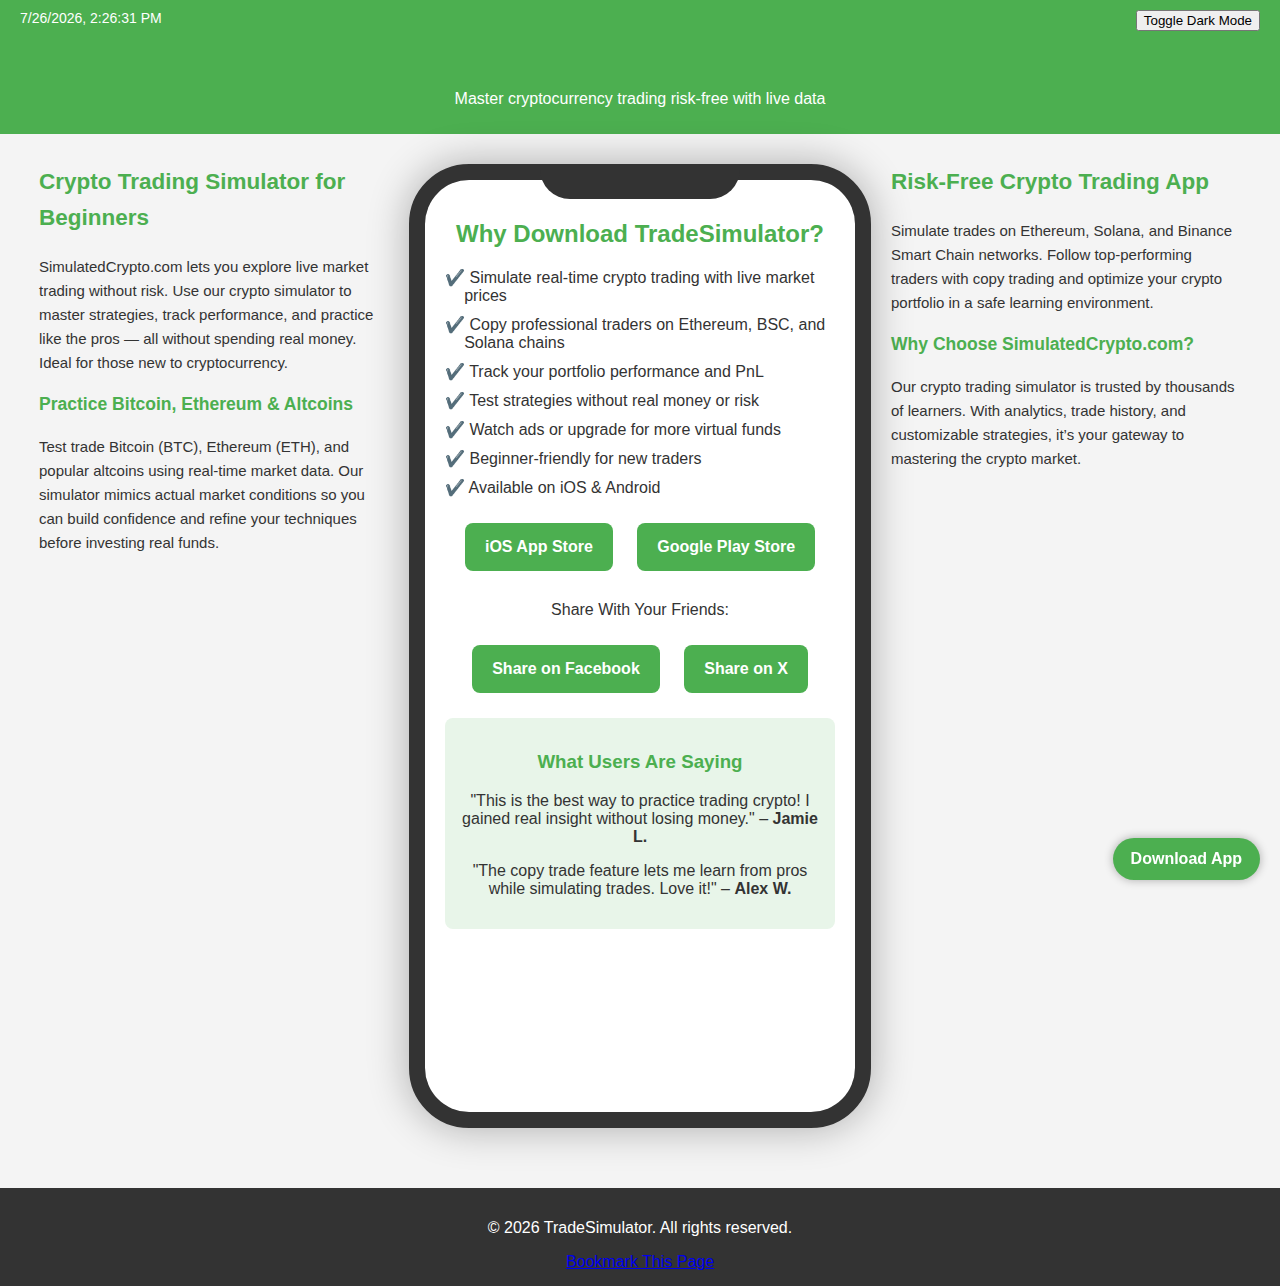
<file: index.html>
<!DOCTYPE html>
<html lang="en">
<head>
  <meta charset="UTF-8" />
  <meta name="viewport" content="width=device-width, initial-scale=1.0" />
  <title>Download TradeSimulator – Master Crypto Trading Risk-Free</title>

  <!-- SEO Meta Tags -->
  <meta name="description" content="Master crypto trading risk-free with TradeSimulator. Practice live trading, copy professionals, and track PnL. Available on iOS & Android." />
  <meta name="keywords" content="crypto trading simulator, virtual crypto trading, copy trading, risk-free trading, crypto learning app" />
  <meta name="author" content="TradeSimulator Team" />
  <meta property="og:title" content="TradeSimulator – Crypto Trading Practice App" />
  <meta property="og:description" content="Simulate crypto trading in real-time without risk. Track, learn, and master strategies on iOS and Android." />
  <meta property="og:image" content="https://simulatedcrypto.com/images/preview.webp" />
  <meta property="og:url" content="https://simulatedcrypto.com" />
  <meta name="twitter:card" content="summary_large_image" />

<!-- Google tag (gtag.js) -->
<script async src="https://www.googletagmanager.com/gtag/js?id=G-VQ7CZ715ZY"></script>
<script>
  window.dataLayer = window.dataLayer || [];
  function gtag(){dataLayer.push(arguments);}
  gtag('js', new Date());

  gtag('config', 'G-VQ7CZ715ZY');
</script>

<script type="text/javascript">
    (function(c,l,a,r,i,t,y){
        c[a]=c[a]||function(){(c[a].q=c[a].q||[]).push(arguments)};
        t=l.createElement(r);t.async=1;t.src="https://www.clarity.ms/tag/"+i;
        y=l.getElementsByTagName(r)[0];y.parentNode.insertBefore(t,y);
    })(window, document, "clarity", "script", "qqbejd9doc");
</script>
  <style>
    body {
      font-family: 'Segoe UI', sans-serif;
      margin: 0;
      padding: 0;
      background-color: #f4f4f4;
      color: #333;
      text-align: center;
    }
    .dark-mode {
      background-color: #121212;
      color: #fff;
    }
    header {
      background-color: #4caf50;
      color: white;
      padding: 10px;
      position: relative;
    }
    .time-meta {
      position: absolute;
      top: 10px;
      left: 20px;
      font-size: 14px;
    }
    .dark-toggle {
      position: absolute;
      top: 10px;
      right: 20px;
    }
    .content-flex {
      display: flex;
      flex-wrap: wrap;
      justify-content: center;
      gap: 20px;
      padding: 30px;
      align-items: flex-start;
    }
    .seo-text {
      flex: 1 1 300px;
      max-width: 350px;
      font-size: 15px;
      line-height: 1.6;
      color: #333;
      text-align: left;
    }
    .dark-mode .seo-text {
      color: #ddd;
    }
    .seo-text h2, .seo-text h3 {
      color: #4caf50;
      margin-top: 0;
    }
    .iphone-wrapper {
      width: 430px;
      height: 932px;
      border: 16px solid #333;
      border-radius: 60px;
      position: relative;
      background: #111;
      box-shadow: 0 0 40px rgba(0,0,0,0.3);
    }
    .iphone-notch {
      width: 200px;
      height: 35px;
      background: #333;
      border-radius: 0 0 30px 30px;
      position: absolute;
      top: -16px;
      left: 50%;
      transform: translateX(-50%);
      z-index: 2;
    }
    .iphone-screen {
      width: 100%;
      height: 100%;
      border-radius: 44px;
      overflow-y: auto;
      background: #fff;
    }
    .dark-mode .iphone-screen {
      background: #1c1c1c;
    }
    .screen-content {
      padding: 20px;
      color: inherit;
    }
    h1, h2, h3 {
      color: #4caf50;
    }
    ul {
      text-align: left;
      padding-left: 0;
      list-style: none;
    }
    ul li {
      margin: 10px 0;
      padding-left: 1.2em;
      text-indent: -1.2em;
    }
    ul li::before {
      content: "✔️ ";
    }
    .cta {
      display: inline-block;
      margin: 10px;
      padding: 15px 20px;
      background: #4caf50;
      color: white;
      text-decoration: none;
      border-radius: 8px;
      font-weight: bold;
      cursor: pointer;
    }
    .cta:hover {
      background: #45a049;
    }
    .social-share {
      margin-top: 20px;
    }
    .testimonial {
      background: #e8f5e9;
      padding: 15px;
      border-radius: 8px;
      margin-top: 15px;
    }
    .dark-mode .testimonial {
      background: #2e2e2e;
    }
    footer {
      background: #333;
      color: white;
      padding: 15px;
      margin-top: 30px;
    }
    .sticky-cta {
      position: fixed;
      bottom: 20px;
      right: 20px;
      background: #4caf50;
      color: white;
      padding: 12px 18px;
      border-radius: 25px;
      font-weight: bold;
      box-shadow: 0 0 10px rgba(0,0,0,0.3);
      z-index: 9999;
    }
    @media (max-width: 1024px) {
      .content-flex {
        flex-direction: column;
        align-items: center;
      }
      .seo-text {
        max-width: 90%;
        text-align: center;
      }
    }
  </style>
</head>
<body>
  <header>
    <div class="time-meta" id="timestamp"></div>
    <button class="dark-toggle" onclick="toggleDarkMode()">Toggle Dark Mode</button>
    <h1>Download TradeSimulator Now</h1>
    <p>Master cryptocurrency trading risk-free with live data</p>
  </header>

  <div class="content-flex">
    <div class="seo-text left">
      <h2>Crypto Trading Simulator for Beginners</h2>
      <p>SimulatedCrypto.com lets you explore live market trading without risk. Use our crypto simulator to master strategies, track performance, and practice like the pros — all without spending real money. Ideal for those new to cryptocurrency.</p>
      <h3>Practice Bitcoin, Ethereum & Altcoins</h3>
      <p>Test trade Bitcoin (BTC), Ethereum (ETH), and popular altcoins using real-time market data. Our simulator mimics actual market conditions so you can build confidence and refine your techniques before investing real funds.</p>
    </div>

    <div class="iphone-wrapper">
      <div class="iphone-notch"></div>
      <div class="iphone-screen">
        <div class="screen-content">
          <h2>Why Download TradeSimulator?</h2>
          <ul>
            <li>Simulate real-time crypto trading with live market prices</li>
            <li>Copy professional traders on Ethereum, BSC, and Solana chains</li>
            <li>Track your portfolio performance and PnL</li>
            <li>Test strategies without real money or risk</li>
            <li>Watch ads or upgrade for more virtual funds</li>
            <li>Beginner-friendly for new traders</li>
            <li>Available on iOS & Android</li>
          </ul>
          <div>
            <a class="cta" id="ios" href="#">iOS App Store</a>
            <a class="cta" id="android" href="#">Google Play Store</a>
          </div>
          <div class="social-share">
            <p>Share With Your Friends:</p>
            <a class="cta" href="https://www.facebook.com/sharer/sharer.php?u=https://simulatedcrypto.com" target="_blank">Share on Facebook</a>
            <a class="cta" href="https://twitter.com/intent/tweet?text=Try%20TradeSimulator%20risk-free!%20https://simulatedcrypto.com" target="_blank">Share on X</a>
          </div>
          <div class="testimonial">
            <h3>What Users Are Saying</h3>
            <p>"This is the best way to practice trading crypto! I gained real insight without losing money." – <strong>Jamie L.</strong></p>
            <p>"The copy trade feature lets me learn from pros while simulating trades. Love it!" – <strong>Alex W.</strong></p>
          </div>
        </div>
      </div>
    </div>

    <div class="seo-text right">
      <h2>Risk-Free Crypto Trading App</h2>
      <p>Simulate trades on Ethereum, Solana, and Binance Smart Chain networks. Follow top-performing traders with copy trading and optimize your crypto portfolio in a safe learning environment.</p>
      <h3>Why Choose SimulatedCrypto.com?</h3>
      <p>Our crypto trading simulator is trusted by thousands of learners. With analytics, trade history, and customizable strategies, it’s your gateway to mastering the crypto market.</p>
    </div>
  </div>

  <footer>
    <p>&copy; <span id="year"></span> TradeSimulator. All rights reserved.</p>
    <a href="#" onclick="bookmarkPage()">Bookmark This Page</a>
  </footer>

  <div class="sticky-cta">
    <a href="#" style="color:white; text-decoration:none;">Download App</a>
  </div>

  <script>
    document.getElementById("timestamp").textContent = new Date().toLocaleString();
    document.getElementById("year").textContent = new Date().getFullYear();

    function toggleDarkMode() {
      document.body.classList.toggle("dark-mode");
    }

    function bookmarkPage() {
      const title = document.title;
      const url = window.location.href;
      if (window.sidebar && window.sidebar.addPanel) {
        window.sidebar.addPanel(title, url, "");
      } else if (window.external && ("AddFavorite" in window.external)) {
        window.external.AddFavorite(url, title);
      } else {
        alert("Press Ctrl+D (or Cmd+D on Mac) to bookmark this page.");
      }
    }

    // Global click tracking
    document.addEventListener('click', function (e) {
      const target = e.target.closest('a, button');
      if (target) {
        gtag('event', 'click', {
          event_category: 'All Clicks',
          event_label: target.id || target.className || target.textContent.trim() || target.href,
          value: 1
        });
      }
    });

    // Keyword injection from search engine referrers
    window.onload = function () {
      let ref = document.referrer;
      if (ref.includes("google.") || ref.includes("bing.") || ref.includes("yahoo.")) {
        try {
          let q = new URL(ref).searchParams.get("q");
          if (q) {
            let metaTag = document.querySelector("meta[name='keywords']");
            if (metaTag && !metaTag.content.includes(q)) {
              metaTag.content += `, ${q}`;
            }
          }
        } catch (e) {
          console.error("Keyword injection failed.", e);
        }
      }
    }
  </script>
</body>
</html>
</file>
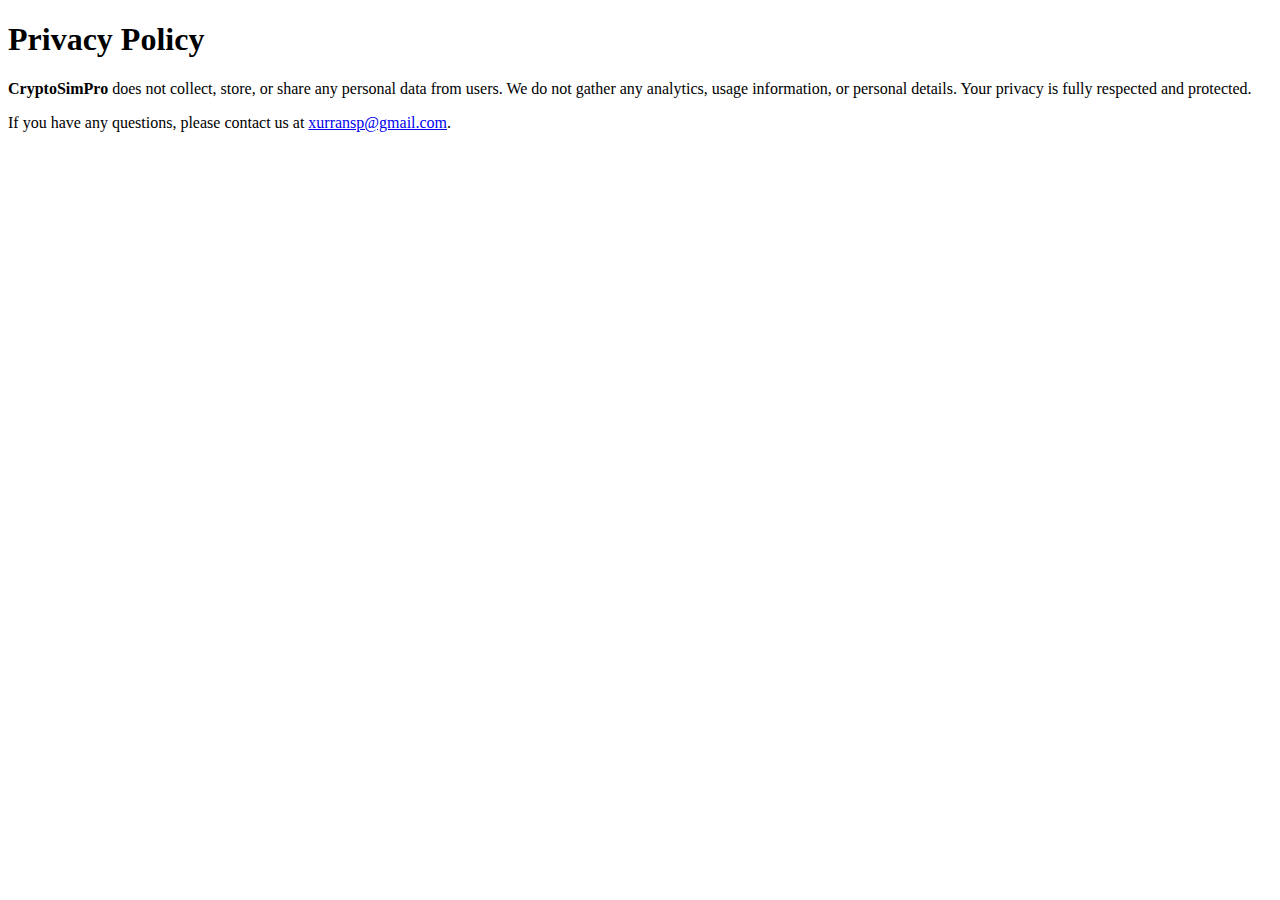
<file: privacy.html>
<!DOCTYPE html>
<html lang="en">
<head>
    <meta charset="UTF-8">
    <meta name="viewport" content="width=device-width, initial-scale=1.0">
    <title>Privacy Policy</title>
</head>
<body>
    <h1>Privacy Policy</h1>
    <p><strong>CryptoSimPro</strong> does not collect, store, or share any personal data from users. We do not gather any analytics, usage information, or personal details. Your privacy is fully respected and protected.</p>
    <p>If you have any questions, please contact us at <a href="mailto:xurransp@gmail.com">xurransp@gmail.com</a>.</p>
</body>
</html>
</file>
